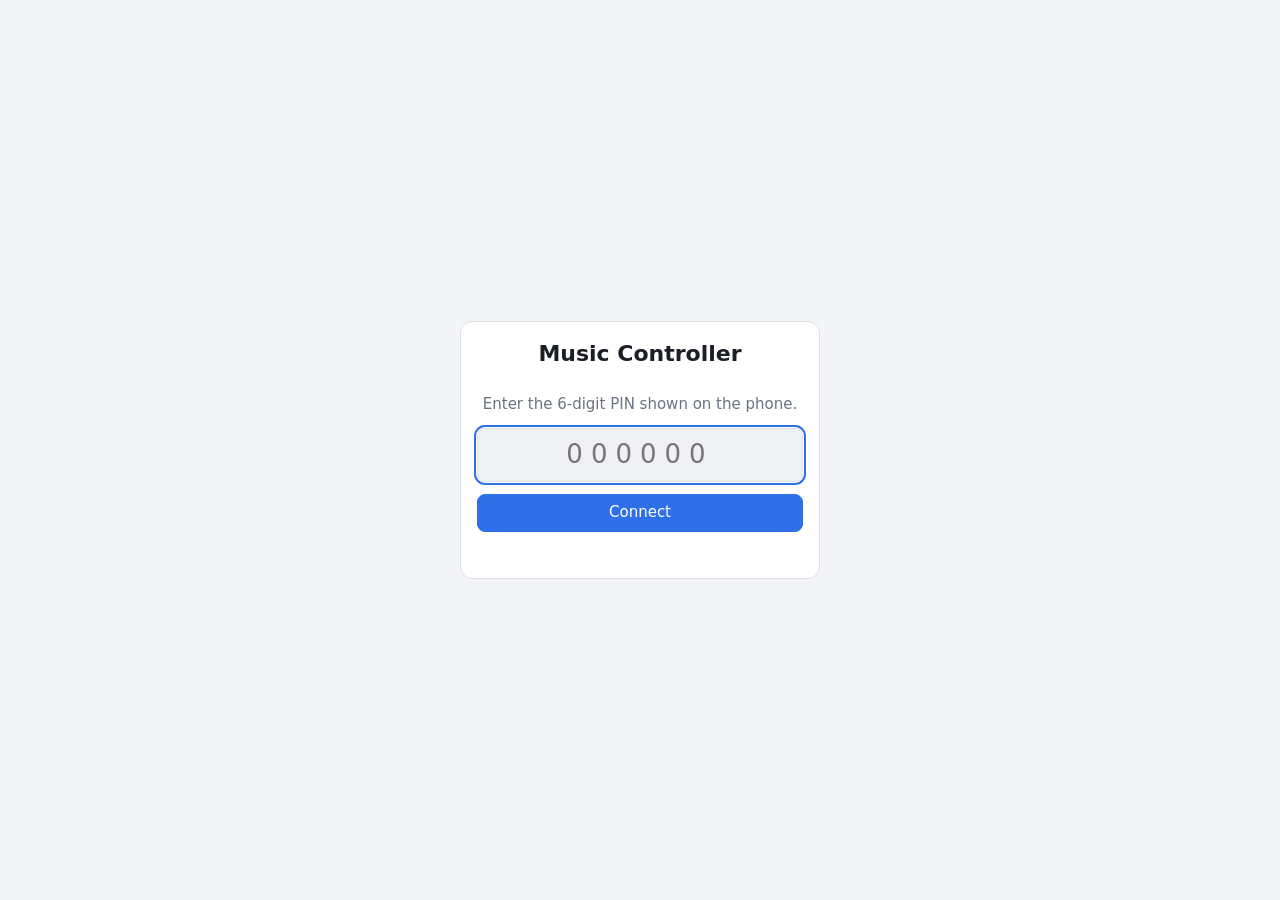
<file: assets/control_web/index.html>
<!doctype html>
<html lang="en">
<head>
  <meta charset="utf-8">
  <meta name="viewport" content="width=device-width, initial-scale=1">
  <title>Music Controller</title>
  <link rel="stylesheet" href="style.css">
</head>
<body>
  <div id="login" class="overlay" hidden>
    <form id="login-form" class="card login-card">
      <h1>Music Controller</h1>
      <p class="muted">Enter the 6-digit PIN shown on the phone.</p>
      <input id="pin-input" inputmode="numeric" autocomplete="off" maxlength="6" placeholder="000000" aria-label="PIN" required>
      <button type="submit" class="primary">Connect</button>
      <p id="login-error" class="error" role="alert"></p>
    </form>
  </div>

  <div id="app" hidden>
    <header class="topbar">
      <div class="brand">Music Controller</div>
      <div class="topbar-right">
        <div id="conn" class="conn"><span class="dot"></span><span id="conn-text">Connected</span></div>
        <button id="logout" class="link">Change PIN</button>
      </div>
    </header>

    <section id="player" class="player card">
      <!-- Karaoke screen: the song's video, muted, follows the music playing on the phone.
           In a ?screen window it fills the whole page. -->
      <div id="stage" class="stage" hidden>
        <video id="stage-video" muted playsinline disablepictureinpicture preload="auto" hidden></video>
        <div id="stage-title" class="stage-title" hidden>
          <div id="stage-title-text" class="stage-title-text"></div>
          <div id="stage-title-sub" class="stage-title-sub"></div>
        </div>
        <div class="stage-lyrics"><span id="stage-lyrics" hidden></span></div>
        <div id="stage-offline" class="stage-offline" hidden>Can't reach the phone</div>
        <div class="stage-bar">
          <button id="lyrics-toggle" aria-pressed="true" title="Show or hide the lyrics" hidden>Subtitles: On</button>
          <select id="lyrics-lang" aria-label="Subtitle language" title="Subtitle language" hidden></select>
          <div class="sync" title="If the video or lyrics don't match the music, move them earlier or later">
            <button id="sync-earlier" aria-label="Show video earlier">−</button>
            <span id="sync-value">0.0 s</span>
            <button id="sync-later" aria-label="Show video later">+</button>
          </div>
          <button id="stage-window" title="Open the karaoke screen in its own window, e.g. to put on a TV">New window</button>
          <button id="stage-full" title="Full screen (or double-click the video)">Full screen</button>
        </div>
      </div>
      <div class="player-main">
        <div class="now">
          <div id="now-title" class="now-title">Nothing playing</div>
          <div id="now-sub" class="now-sub muted"></div>
        </div>
        <div class="seek">
          <span id="pos" class="time">0:00</span>
          <input type="range" id="seek" min="0" max="0" value="0" step="1000" aria-label="Seek">
          <span id="dur" class="time">0:00</span>
        </div>
        <div class="controls">
          <button id="btn-shuffle" class="icon toggle" title="Shuffle" aria-label="Shuffle">
            <svg viewBox="0 0 24 24"><path d="M10.6 9.2 5.4 4 4 5.4l5.2 5.2 1.4-1.4ZM14.5 4l2 2L4 18.6 5.4 20 18 7.5l2 2V4h-5.5Zm.3 9.4-1.4 1.4 3.1 3.1-2 2.1H20v-5.5l-2 2-3.2-3.1Z"/></svg>
          </button>
          <button id="btn-prev" class="icon" title="Previous" aria-label="Previous">
            <svg viewBox="0 0 24 24"><path d="M6 6h2v12H6zm3.5 6 8.5 6V6z"/></svg>
          </button>
          <button id="btn-play" class="icon big" title="Play" aria-label="Play"></button>
          <button id="btn-next" class="icon" title="Next" aria-label="Next">
            <svg viewBox="0 0 24 24"><path d="M6 18l8.5-6L6 6v12zM16 6v12h2V6h-2z"/></svg>
          </button>
          <button id="btn-repeat" class="icon toggle" title="Repeat" aria-label="Repeat">
            <svg viewBox="0 0 24 24"><path d="M7 7h10v3l4-4-4-4v3H5v6h2V7Zm10 10H7v-3l-4 4 4 4v-3h12v-6h-2v4Z"/></svg>
            <span id="repeat-one" class="badge" hidden>1</span>
          </button>
          <label class="volume" title="Volume">
            <svg viewBox="0 0 24 24"><path d="M3 9v6h4l5 5V4L7 9H3Zm13.5 3A4.5 4.5 0 0 0 14 8v8a4.5 4.5 0 0 0 2.5-4ZM14 3.2v2.1a7 7 0 0 1 0 13.4v2.1a9 9 0 0 0 0-17.6Z"/></svg>
            <input type="range" id="volume" min="0" max="100" value="100" aria-label="Volume">
          </label>
        </div>
      </div>
    </section>

    <main class="layout">
      <aside class="sidebar card">
        <h2>Folders</h2>
        <ul id="folder-list" class="folders"></ul>
        <form id="new-folder-form" class="inline-form">
          <input id="new-folder-name" placeholder="New folder name" maxlength="80" required>
          <button type="submit">Add</button>
        </form>
      </aside>

      <section class="content">
        <div class="card">
          <h2>Add music</h2>
          <form id="yt-form" class="inline-form">
            <input id="yt-url" placeholder="Search YouTube for a song, or paste a video or playlist link" required>
            <button type="submit" id="yt-submit" class="primary">Search</button>
          </form>
          <label class="check">
            <input type="checkbox" id="yt-video">
            Also save the video (up to 1080p) and lyrics, for karaoke
          </label>
          <div id="yt-results" class="yt-results" hidden>
            <div class="progress-row">
              <span id="yt-results-title" class="muted"></span>
              <button id="yt-results-close" class="link">Close</button>
            </div>
            <ul id="yt-result-list" class="results"></ul>
          </div>
          <label id="drop-zone" class="drop-zone">
            <input type="file" id="file-input" multiple accept="audio/*,video/*,.mp3,.m4a,.aac,.ogg,.oga,.opus,.wav,.flac,.webm,.mp4,.m4v,.mov,.mkv">
            <span>Drop music or video files here, or click to choose</span>
            <span class="drop-hint">Videos (MP4, WebM, MKV, MOV) show on the karaoke screen at their own quality</span>
          </label>
          <p id="add-target" class="hint muted"></p>
          <p id="ytdlp" class="hint muted" hidden>
            <span id="ytdlp-text"></span>
            <button id="ytdlp-update" class="link">Check for yt-dlp update</button>
          </p>
          <ul id="upload-list" class="progress-list"></ul>
        </div>

        <div id="jobs-card" class="card" hidden>
          <div class="card-head">
            <h2>Downloads</h2>
            <button id="clear-jobs" class="link">Clear finished</button>
          </div>
          <ul id="job-list" class="progress-list"></ul>
        </div>

        <div class="card">
          <div class="card-head">
            <h2 id="folder-title">All music</h2>
            <div class="actions">
              <button id="play-folder" class="primary">Play</button>
              <button id="shuffle-folder">Shuffle</button>
              <button id="rename-folder">Rename</button>
              <button id="delete-folder" class="danger">Delete</button>
            </div>
          </div>
          <input id="track-search" class="track-search" type="search" placeholder="Search songs" aria-label="Search songs" hidden>
          <ul id="track-list" class="tracks"></ul>
          <p id="empty-tracks" class="empty muted" hidden>
            <span id="empty-tracks-text"></span>
            <button id="search-all" class="link" hidden>Search all music</button>
          </p>
        </div>
      </section>
    </main>
  </div>

  <div id="toast" class="toast" role="status" hidden></div>
  <script src="app.js"></script>
</body>
</html>
</file>
<file: assets/control_web/style.css>
:root {
  --bg: #0f1115;
  --surface: #181b22;
  --surface-2: #222631;
  --border: #2c313d;
  --text: #e8eaf0;
  --muted: #9097a6;
  --accent: #4f8cff;
  --accent-text: #ffffff;
  --danger: #ef5b5b;
  --ok: #3ecf8e;
  --radius: 12px;
  color-scheme: dark;
}

@media (prefers-color-scheme: light) {
  :root {
    --bg: #f4f5f8;
    --surface: #ffffff;
    --surface-2: #eef0f4;
    --border: #dde0e7;
    --text: #1b1e25;
    --muted: #6b7280;
    --accent: #2f6fe8;
    color-scheme: light;
  }
}

* { box-sizing: border-box; }

body {
  margin: 0;
  background: var(--bg);
  color: var(--text);
  font: 15px/1.45 system-ui, -apple-system, "Segoe UI", Roboto, sans-serif;
}

[hidden] { display: none !important; }

h1, h2 { margin: 0 0 12px; font-weight: 600; }
h1 { font-size: 22px; }
h2 { font-size: 16px; }

.muted { color: var(--muted); }
.error { color: var(--danger); min-height: 1.2em; margin: 8px 0 0; }

button, input, select {
  font: inherit;
  color: inherit;
}

button {
  background: var(--surface-2);
  border: 1px solid var(--border);
  border-radius: 8px;
  padding: 7px 14px;
  cursor: pointer;
  white-space: nowrap;
}
button:hover { filter: brightness(1.12); }
button:disabled { opacity: .55; cursor: default; }
button.primary { background: var(--accent); border-color: var(--accent); color: var(--accent-text); }
button.danger { color: var(--danger); }
button.link { background: none; border: none; padding: 4px 6px; color: var(--accent); }

input:not([type=range]):not([type=file]), select {
  background: var(--surface-2);
  border: 1px solid var(--border);
  border-radius: 8px;
  padding: 7px 10px;
  min-width: 0;
}
input:focus-visible, select:focus-visible, button:focus-visible {
  outline: 2px solid var(--accent);
  outline-offset: 1px;
}

input[type=range] { accent-color: var(--accent); }

.card {
  background: var(--surface);
  border: 1px solid var(--border);
  border-radius: var(--radius);
  padding: 16px;
}

.card-head {
  display: flex;
  align-items: center;
  justify-content: space-between;
  gap: 12px;
  flex-wrap: wrap;
  margin-bottom: 12px;
}
.card-head h2 { margin: 0; overflow-wrap: anywhere; }
.actions { display: flex; gap: 8px; flex-wrap: wrap; }

.overlay {
  position: fixed;
  inset: 0;
  display: grid;
  place-items: center;
  padding: 16px;
  background: var(--bg);
}
.login-card { width: min(360px, 100%); display: grid; gap: 12px; text-align: center; }
.login-card p { margin: 0; }
#pin-input { text-align: center; font-size: 26px; letter-spacing: 8px; }

#app { max-width: 1200px; margin: 0 auto; padding: 16px; display: grid; gap: 16px; }

.topbar { display: flex; align-items: center; justify-content: space-between; gap: 12px; }
.brand { font-weight: 700; font-size: 18px; }
.topbar-right { display: flex; align-items: center; gap: 12px; }
.conn { display: flex; align-items: center; gap: 6px; color: var(--muted); font-size: 13px; }
.conn .dot { width: 9px; height: 9px; border-radius: 50%; background: var(--ok); }
.conn.offline .dot { background: var(--danger); }

.player { display: grid; gap: 16px 20px; align-items: center; }
.player.has-stage { grid-template-columns: minmax(0, 1.2fr) minmax(0, 1fr); }
.player-main { display: grid; gap: 10px; min-width: 0; }
.now-title { font-size: 20px; font-weight: 600; overflow-wrap: anywhere; }
.now-sub { font-size: 13px; min-height: 1.2em; }
.seek { display: flex; align-items: center; gap: 10px; }
.seek input { flex: 1; }
.time { font-variant-numeric: tabular-nums; font-size: 13px; color: var(--muted); min-width: 42px; text-align: center; }

.controls { display: flex; align-items: center; justify-content: center; gap: 10px; flex-wrap: wrap; }
.icon {
  position: relative;
  width: 44px; height: 44px;
  padding: 0;
  border-radius: 50%;
  display: grid;
  place-items: center;
}
.icon svg { width: 22px; height: 22px; fill: currentColor; }
.icon.big { width: 58px; height: 58px; background: var(--accent); border-color: var(--accent); color: var(--accent-text); }
.icon.big svg { width: 30px; height: 30px; }
.icon.toggle { color: var(--muted); }
.icon.toggle.active { color: var(--accent); border-color: var(--accent); }
.badge {
  position: absolute; top: 4px; right: 5px;
  font-size: 10px; font-weight: 700; line-height: 1;
}
.volume { display: flex; align-items: center; gap: 6px; margin-left: 12px; color: var(--muted); }
.volume svg { width: 20px; height: 20px; fill: currentColor; }
.volume input { width: 110px; }

.layout { display: grid; grid-template-columns: 250px 1fr; gap: 16px; align-items: start; }
.content { display: grid; gap: 16px; min-width: 0; }

.folders { list-style: none; margin: 0 0 12px; padding: 0; display: grid; gap: 2px; }
.folders button {
  width: 100%;
  display: flex; justify-content: space-between; align-items: center; gap: 8px;
  background: none; border: 1px solid transparent; text-align: left;
}
.folders button.selected { background: var(--surface-2); border-color: var(--border); }
.folders .name { overflow: hidden; text-overflow: ellipsis; }
.folders .count { color: var(--muted); font-size: 12px; }
.folders .playing-dot { color: var(--accent); font-size: 12px; }

.inline-form { display: flex; gap: 8px; }
.inline-form input { flex: 1; }
.check { display: flex; align-items: center; gap: 8px; margin-top: 10px; font-size: 14px; cursor: pointer; }
.check input { accent-color: var(--accent); width: 16px; height: 16px; margin: 0; }

.drop-zone {
  margin-top: 12px;
  display: grid; place-items: center; align-content: center; gap: 4px;
  min-height: 84px;
  padding: 12px;
  border: 2px dashed var(--border);
  border-radius: var(--radius);
  color: var(--muted);
  text-align: center;
  cursor: pointer;
}
.drop-zone .drop-hint { font-size: 12px; }
.drop-zone.dragover { border-color: var(--accent); color: var(--accent); }
.drop-zone input { display: none; }
.hint { font-size: 13px; margin: 8px 0 0; }

.progress-list { list-style: none; margin: 8px 0 0; padding: 0; display: grid; gap: 8px; }
.progress-list li { display: grid; gap: 4px; }
.progress-row { display: flex; justify-content: space-between; gap: 8px; align-items: baseline; }
.progress-row .label { overflow: hidden; text-overflow: ellipsis; white-space: nowrap; }
.progress-row .state { font-size: 12px; color: var(--muted); white-space: nowrap; }
.progress-row .state.failed { color: var(--danger); }
.progress-row .state.done { color: var(--ok); }
.bar { height: 4px; background: var(--surface-2); border-radius: 2px; overflow: hidden; }
.bar > div { height: 100%; width: 0; background: var(--accent); transition: width .3s; }
.job-error { font-size: 12px; color: var(--danger); display: flex; gap: 8px; align-items: center; justify-content: space-between; }

.yt-results { margin-top: 12px; }
.results { list-style: none; margin: 4px 0 0; padding: 0; display: grid; gap: 2px; max-height: 480px; overflow-y: auto; }
.results li {
  display: grid;
  grid-template-columns: auto minmax(0, 1fr) auto;
  align-items: center;
  gap: 12px;
  padding: 6px;
  border-radius: 8px;
}
.results li:hover { background: var(--surface-2); }
.results .thumb { display: block; width: 96px; aspect-ratio: 16 / 9; object-fit: cover; border-radius: 6px; background: var(--surface-2); }
.results .thumb.broken { visibility: hidden; }
.r-main { min-width: 0; }
.r-title { display: block; color: inherit; text-decoration: none; overflow: hidden; text-overflow: ellipsis; white-space: nowrap; }
.r-title:hover { text-decoration: underline; }
.r-sub { font-size: 12px; color: var(--muted); overflow: hidden; text-overflow: ellipsis; white-space: nowrap; }

.track-search { width: 100%; margin-bottom: 8px; }

.tracks { list-style: none; margin: 0; padding: 0; display: grid; }
.tracks li {
  display: grid;
  grid-template-columns: auto 1fr auto auto;
  align-items: center;
  gap: 10px;
  padding: 8px 6px;
  border-top: 1px solid var(--border);
}
.tracks li:first-child { border-top: none; }
.tracks li.current { background: var(--surface-2); border-radius: 8px; }
.tracks li.current .t-title { color: var(--accent); }
.tracks .play-btn { width: 34px; height: 34px; }
.tracks .play-btn svg { width: 16px; height: 16px; }
.t-main { min-width: 0; }
.t-title { overflow: hidden; text-overflow: ellipsis; white-space: nowrap; }
.t-sub { font-size: 12px; color: var(--muted); overflow: hidden; text-overflow: ellipsis; white-space: nowrap; }
.t-dur { font-size: 13px; color: var(--muted); font-variant-numeric: tabular-nums; }
.t-actions { display: flex; gap: 6px; align-items: center; }
.t-actions select { max-width: 150px; padding: 5px 8px; }
.t-actions button { padding: 5px 10px; }
.empty { text-align: center; padding: 24px 0; margin: 0; }

.tag {
  display: inline-block;
  padding: 0 6px;
  margin-right: 4px;
  border: 1px solid var(--border);
  border-radius: 6px;
  font-size: 11px;
  line-height: 16px;
  color: var(--accent);
}

/* ---------- Karaoke screen ---------- */

.stage {
  position: relative;
  aspect-ratio: 16 / 9;
  overflow: hidden;
  border-radius: 10px;
  background: #000;
  color: #fff;
  /* Lyrics and titles are sized against the stage, so they fit at any size. */
  container-type: size;
  user-select: none;
}
.stage video { position: absolute; inset: 0; width: 100%; height: 100%; object-fit: contain; }
.stage-title {
  position: absolute; inset: 0;
  display: grid; place-content: center; gap: 2cqh;
  padding: 8cqh 8cqw 22cqh;
  text-align: center;
  background: radial-gradient(circle at 50% 40%, #1d2a4d, #000 75%);
}
.stage-title-text { font-size: clamp(16px, 8cqh, 120px); font-weight: 700; line-height: 1.15; overflow-wrap: anywhere; }
.stage-title-sub { font-size: clamp(12px, 4.5cqh, 64px); color: #b9c2d6; overflow-wrap: anywhere; }
.stage-lyrics {
  position: absolute; left: 4cqw; right: 4cqw; bottom: 6cqh;
  text-align: center;
  font-size: clamp(14px, 7cqh, 110px);
  font-weight: 700;
  line-height: 1.45;
}
.stage-lyrics span {
  white-space: pre-line;
  padding: 0.05em 0.4em;
  border-radius: 0.2em;
  background: rgba(0, 0, 0, 0.55);
  -webkit-box-decoration-break: clone;
  box-decoration-break: clone;
  text-shadow: 0 2px 6px #000;
}
.stage-bar {
  position: absolute; top: 0; left: 0; right: 0;
  display: flex; flex-wrap: wrap; gap: 8px; align-items: center; justify-content: flex-end;
  padding: 10px;
  background: linear-gradient(rgba(0, 0, 0, 0.75), transparent);
  font-size: 13px;
  opacity: 0;
  /* A click where the hidden bar is only brings it back. */
  pointer-events: none;
  transition: opacity 0.2s;
}
.stage.active .stage-bar, .stage-bar:has(:focus-visible) { opacity: 1; pointer-events: auto; }
.stage.idle { cursor: none; }
.stage-offline {
  position: absolute; left: 12px; bottom: 12px;
  padding: 4px 10px;
  border-radius: 6px;
  background: var(--danger);
  color: #fff;
  font-size: 13px;
}
.stage-bar button, .stage-bar select {
  padding: 4px 10px;
  border: 1px solid rgba(255, 255, 255, 0.3);
  border-radius: 6px;
  background: rgba(0, 0, 0, 0.55);
  color: #fff;
}
.stage-bar select option { color: #000; background: #fff; }
.sync { display: flex; align-items: center; gap: 4px; }
.sync button { width: 28px; padding: 4px 0; }
.sync span { min-width: 48px; text-align: center; font-variant-numeric: tabular-nums; }
.stage:fullscreen { aspect-ratio: auto; border-radius: 0; }

/* A ?screen window: only the karaoke screen, filling the window. */
body.screen-mode { background: #000; overflow: hidden; }
body.screen-mode .stage { position: fixed; inset: 0; aspect-ratio: auto; border-radius: 0; }

.toast {
  position: fixed; left: 50%; bottom: 20px; transform: translateX(-50%);
  max-width: calc(100% - 32px);
  background: var(--surface-2); border: 1px solid var(--border);
  padding: 10px 16px; border-radius: 10px;
  box-shadow: 0 6px 24px rgba(0,0,0,.3);
}
.toast.error { border-color: var(--danger); color: var(--danger); }

@media (max-width: 800px) {
  #app { padding: 12px 16px; }
  .layout { grid-template-columns: 1fr; }
  .player.has-stage { grid-template-columns: 1fr; }
  .volume { margin-left: 0; width: 100%; justify-content: center; }
  .tracks li { grid-template-columns: auto 1fr auto; }
  .results .thumb { width: 64px; }
  .t-actions { grid-column: 1 / -1; justify-content: flex-end; }
}
</file>
